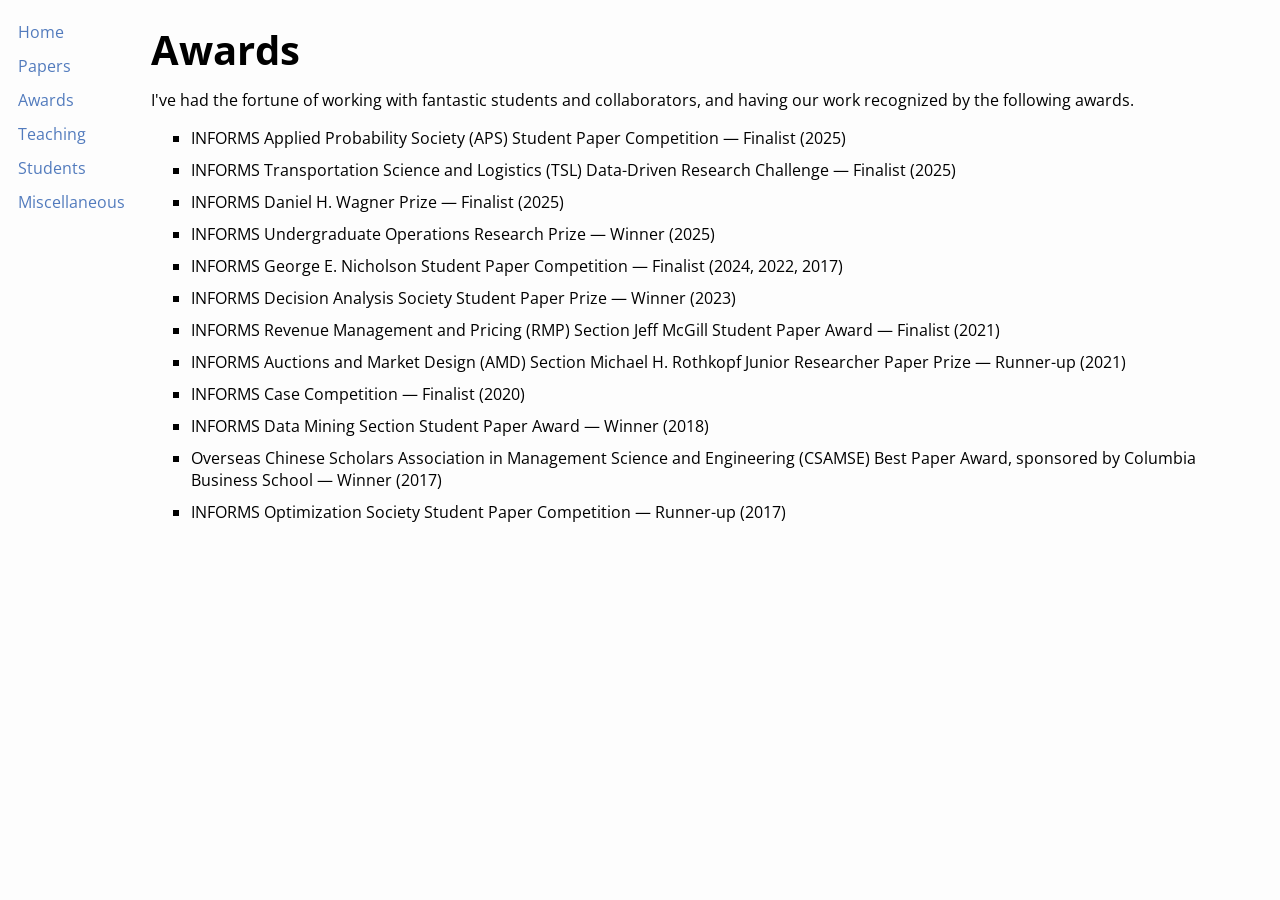
<file: awards.html>
<!DOCTYPE html>
<html lang="en">
<head>
<meta charset="utf-8">
<!-- Global Site Tag (gtag.js) - Google Analytics -->
<script async src="https://www.googletagmanager.com/gtag/js?id=UA-28598669-1"></script>
<script>
window.dataLayer = window.dataLayer || [];
function gtag(){dataLayer.push(arguments)};
gtag('js', new Date());

gtag('config', 'UA-28598669-1');
</script>
<link href='https://fonts.googleapis.com/css?family=Open+Sans' rel='stylesheet' type='text/css'>
<meta name="viewport" content="width=device-width, initial-scale=1">
<meta name="description" content="Awards and competition recognitions for Will Ma and students.">
<meta property="og:description" content="Awards and competition recognitions for Will Ma and students.">
<meta name="author" content="Will Ma">
<link rel="stylesheet" href="style.css" type="text/css" />
<title>Will Ma - Awards</title>
</head>
<body>
<table role="presentation" id="tlayout">
<tr valign="top">
<td id="layout-menu">
<nav aria-label="Main navigation">
<ul class="menu-list">
<li class="menu-item"><a href="index.html">Home</a></li>
<li class="menu-item"><a href="index.html#research">Papers</a></li>
<li class="menu-item"><a href="awards.html">Awards</a></li>
<li class="menu-item"><a href="teaching.html">Teaching</a></li>
<li class="menu-item"><a href="students.html">Students</a></li>
<li class="menu-item"><a href="miscellaneous.html">Miscellaneous</a></li>
</ul>
</nav>
</td>

<td id="layout-content">
<main>
<div class="row" style="margin-top: 2.5%">
<h1>Awards</h1>

<p>I've had the fortune of working with fantastic students and collaborators, and having our work recognized by the following awards.</p>

<ul style="margin-top: 1em;">
  <li>INFORMS Applied Probability Society (APS) Student Paper Competition &mdash; Finalist (2025)</li>
  <li>INFORMS Transportation Science and Logistics (TSL) Data-Driven Research Challenge &mdash; Finalist (2025)</li>
  <li>INFORMS Daniel H. Wagner Prize &mdash; Finalist (2025)</li>
  <li>INFORMS Undergraduate Operations Research Prize &mdash; Winner (2025)</li>
  <li>INFORMS George E. Nicholson Student Paper Competition &mdash; Finalist (2024, 2022, 2017)</li>
  <li>INFORMS Decision Analysis Society Student Paper Prize &mdash; Winner (2023)</li>
  <li>INFORMS Revenue Management and Pricing (RMP) Section Jeff McGill Student Paper Award &mdash; Finalist (2021)</li>
  <li>INFORMS Auctions and Market Design (AMD) Section Michael H. Rothkopf Junior Researcher Paper Prize &mdash; Runner-up (2021)</li>
  <li>INFORMS Case Competition &mdash; Finalist (2020)</li>
  <li>INFORMS Data Mining Section Student Paper Award &mdash; Winner (2018)</li>
  <li>Overseas Chinese Scholars Association in Management Science and Engineering (CSAMSE) Best Paper Award, sponsored by Columbia Business School &mdash; Winner (2017)</li>
  <li>INFORMS Optimization Society Student Paper Competition &mdash; Runner-up (2017)</li>
</ul>

</main>
</td>
</tr>
</table>
</body>
</html>
</file>
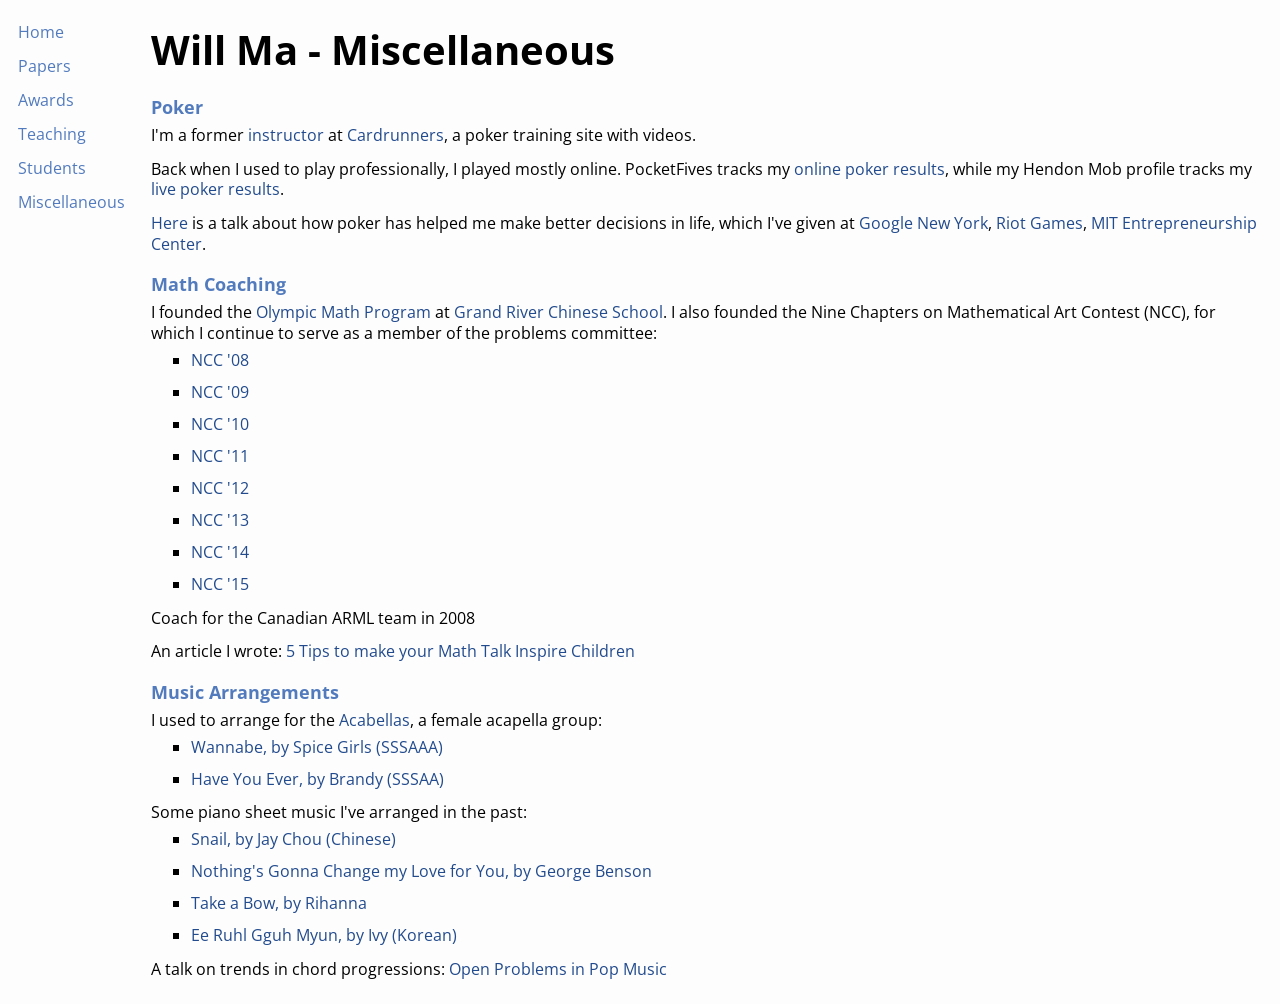
<file: miscellaneous.html>
<!DOCTYPE html>
<html lang="en">
<head>
<meta charset="utf-8">
<!-- Global Site Tag (gtag.js) - Google Analytics -->
<script async src="https://www.googletagmanager.com/gtag/js?id=UA-28598669-1"></script>
<script>
window.dataLayer = window.dataLayer || [];
function gtag(){dataLayer.push(arguments)};
gtag('js', new Date());

gtag('config', 'UA-28598669-1');
</script>
<link href='https://fonts.googleapis.com/css?family=Open+Sans' rel='stylesheet' type='text/css'>
<meta name="viewport" content="width=device-width, initial-scale=1">
<meta name="description" content="Miscellaneous interests of Will Ma, Columbia University, including Prismata and poker.">
<meta property="og:description" content="Miscellaneous interests of Will Ma, Columbia University, including Prismata and poker.">
<meta name="author" content="Will Ma">
<link rel="stylesheet" href="style.css" type="text/css" />
<link rel="stylesheet" href="https://cdnjs.cloudflare.com/ajax/libs/font-awesome/4.7.0/css/font-awesome.min.css">
<title>Will Ma - Miscellaneous</title>
</head>
<body>
<table role="presentation" id="tlayout">
<tr valign="top">
<td id="layout-menu">
<nav aria-label="Main navigation">
<ul class="menu-list">
<li class="menu-item"><a href="index.html">Home</a></li>
<li class="menu-item"><a href="index.html#research">Papers</a></li>
<li class="menu-item"><a href="awards.html">Awards</a></li>
<li class="menu-item"><a href="teaching.html">Teaching</a></li>
<li class="menu-item"><a href="students.html">Students</a></li>
<li class="menu-item"><a href="miscellaneous.html">Miscellaneous</a></li>
</ul>
</nav>
</td>

<td id="layout-content">
<main>
<div class="row" style="margin-top: 2.5%">
<h1>Will Ma - Miscellaneous</h1>

<h3>Poker</h3>
<p>I'm a former <a href="http://www.cardrunners.com/instructors/will+ma/" target="_blank">instructor</a> at <a href="http://www.cardrunners.com/" target="_blank">Cardrunners</a>, a poker training site with videos.</p>
<p>Back when I used to play professionally, I played mostly online.  PocketFives tracks my <a href="http://www.pocketfives.com/profiles/thedreamer/" target="_blank">online poker results</a>, while my Hendon Mob profile tracks my <a href="http://pokerdb.thehendonmob.com/player.php?a=r&n=83561" target="_blank">live poker results</a>.</p>
<p><a href="https://www.youtube.com/watch?v=WkiL_eusiio" target="_blank">Here</a> is a talk about how poker has helped me make better decisions in life, which I've given at <a href="http://www.google.com/about/careers/locations/new-york/" target="_blank">Google New York</a>, <a href="http://www.riotgames.com/" target="_blank">Riot Games</a>, <a href="http://entrepreneurship.mit.edu/" target="_blank">MIT Entrepreneurship Center</a>.</p>
<h3>Math Coaching</h3>
<p>
I founded the <a href="http://grandriverchineseschool.com/Math_e.htm" target="_blank">Olympic Math Program</a> at <a href="http://grandriverchineseschool.com/aboutus.htm" target="_blank">Grand River Chinese School</a>.  I also founded the Nine Chapters on Mathematical Art Contest (NCC), for which I continue to serve as a member of the problems committee:
<ul>
<li><a href="http://grandriverchineseschool.com/NCC08_e.htm" target="_blank">NCC '08</a></li>
<li><a href="http://grandriverchineseschool.com/NCC09_e.htm" target="_blank">NCC '09</a></li>
<li><a href="http://grandriverchineseschool.com/NCC10_e.htm" target="_blank">NCC '10</a></li>
<li><a href="http://grandriverchineseschool.com/NCC11_e.htm" target="_blank">NCC '11</a></li>
<li><a href="http://grandriverchineseschool.com/NCC12_e.htm" target="_blank">NCC '12</a></li>
<li><a href="http://grandriverchineseschool.com/NCC13_e.htm" target="_blank">NCC '13</a></li>
<li><a href="http://grandriverchineseschool.com/NCC14_e.htm" target="_blank">NCC '14</a></li>
<li><a href="http://grandriverchineseschool.com/NCC15_e.htm" target="_blank">NCC '15</a></li>
</ul>
</p>
<p>Coach for the Canadian ARML team in 2008</p>
<p>An article I wrote: <a href="5tips.pdf" target="_blank">5 Tips to make your Math Talk Inspire Children</a></p>
<h3>Music Arrangements</h3>
<p>
I used to arrange for the <a href="http://www.youtube.com/user/TheAcaBellas" target="_blank">Acabellas</a>, a female acapella group:
<ul>
<li><a href="wannabe.pdf" target="_blank">Wannabe, by Spice Girls (SSSAAA)</a></li>
<li><a href="hye.pdf" target="_blank">Have You Ever, by Brandy (SSSAA)</a></li>
</ul>
</p>
<p>
Some piano sheet music I've arranged in the past:
<ul>
<li><a href="snail.pdf" target="_blank">Snail, by Jay Chou (Chinese)</a></li>
<li><a href="nothing.pdf" target="_blank">Nothing's Gonna Change my Love for You, by George Benson</a></li>
<li><a href="tab.pdf" target="_blank">Take a Bow, by Rihanna</a></li>
<li><a href="ivysong.pdf" target="_blank">Ee Ruhl Gguh Myun, by Ivy (Korean)</a></li>
</ul>
</p>
<p>A talk on trends in chord progressions: <a href="open_problems_pop_music.pdf" target="_blank">Open Problems in Pop Music</p>
</main>
</td>
</tr>
</table>
</body>
</html>
</file>
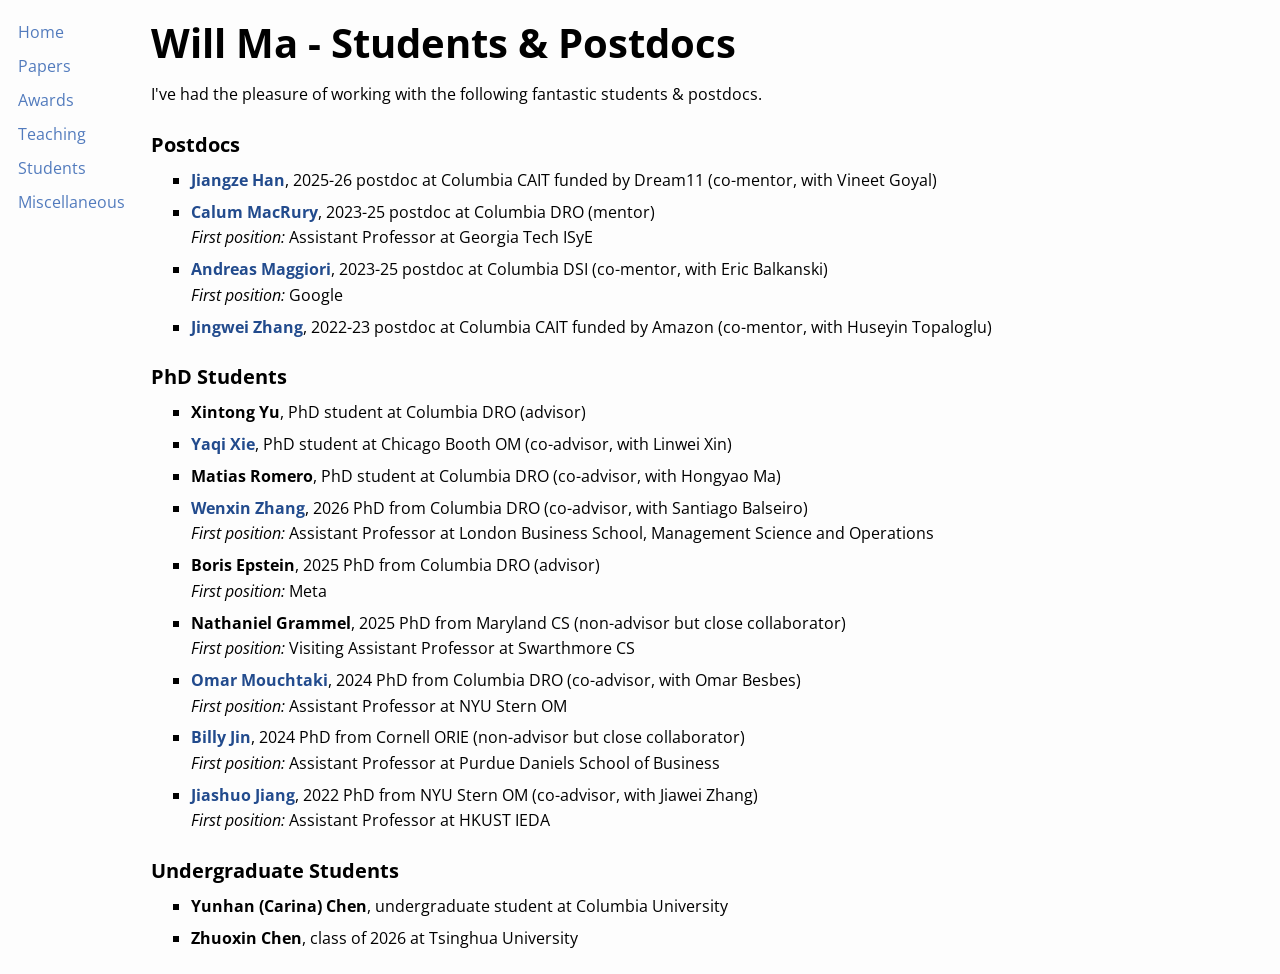
<file: students.html>
<!DOCTYPE html>
<html lang="en">
<head>
<meta charset="utf-8">
<!-- Global Site Tag (gtag.js) - Google Analytics -->
<script async src="https://www.googletagmanager.com/gtag/js?id=UA-28598669-1"></script>
<script>
window.dataLayer = window.dataLayer || [];
function gtag(){dataLayer.push(arguments)};
gtag('js', new Date());

gtag('config', 'UA-28598669-1');
</script>
<link href='https://fonts.googleapis.com/css?family=Open+Sans' rel='stylesheet' type='text/css'>
<meta name="viewport" content="width=device-width, initial-scale=1">
<meta name="description" content="Ph.D. students and postdocs advised by Will Ma at Columbia University.">
<meta property="og:description" content="Ph.D. students and postdocs advised by Will Ma at Columbia University.">
<meta name="author" content="Will Ma">
<link rel="stylesheet" href="style.css" type="text/css" />
<title>Will Ma - Students</title>
</head>
<body>
<table role="presentation" id="tlayout">
<tr valign="top">
<td id="layout-menu">
<nav aria-label="Main navigation">
<ul class="menu-list">
<li class="menu-item"><a href="index.html">Home</a></li>
<li class="menu-item"><a href="index.html#research">Papers</a></li>
<li class="menu-item"><a href="awards.html">Awards</a></li>
<li class="menu-item"><a href="teaching.html">Teaching</a></li>
<li class="menu-item"><a href="students.html">Students</a></li>
<li class="menu-item"><a href="miscellaneous.html">Miscellaneous</a></li>
</ul>
</nav>
</td>

<td id="layout-content">
<main>
<div class="row" style="margin-top: 2.5%">
<h1>Will Ma - Students &amp; Postdocs</h1>


I've had the pleasure of working with the following fantastic students &amp; postdocs.

<h2>Postdocs</h2>
<ul>
<li><p>
<a href="https://www.jiangze-han.com/" target="_blank"><b>Jiangze Han</b></a>, 2025-26 postdoc at Columbia CAIT funded by Dream11 (co-mentor, with Vineet Goyal)
</p></li>
<li><p>
<a href="https://cmacrury.github.io/" target="_blank"><b>Calum MacRury</b></a>, 2023-25 postdoc at Columbia DRO (mentor)
<p><i>First position:</i> Assistant Professor at Georgia Tech ISyE</p>
</p></li>
<li><p>
<a href="https://andreasr27.github.io/" target="_blank"><b>Andreas Maggiori</b></a>, 2023-25 postdoc at Columbia DSI (co-mentor, with Eric Balkanski)
<p><i>First position:</i> Google</p>
</p></li>
<li><p>
<a href="https://sites.google.com/view/jingwei-zhang" target="_blank"><b>Jingwei Zhang</b></a>, 2022-23 postdoc at Columbia CAIT funded by Amazon (co-mentor, with Huseyin Topaloglu)
</p></li>
</ul>

<h2>PhD Students</h2>
<ul>
<li><p>
<b>Xintong Yu</b>, PhD student at Columbia DRO (advisor)
</p></li>
<li><p>
<a href="https://xieyaqi188.github.io/" target="_blank"><b>Yaqi Xie</b></a>, PhD student at Chicago Booth OM (co-advisor, with Linwei Xin)
</p></li>
<li><p>
<b>Matias Romero</b>, PhD student at Columbia DRO (co-advisor, with Hongyao Ma)
</p></li>
<li><p>
<a href="https://wenxinzhang0.github.io/" target="_blank"><b>Wenxin Zhang</b></a>, 2026 PhD from Columbia DRO (co-advisor, with Santiago Balseiro)
<p><i>First position:</i> Assistant Professor at London Business School, Management Science and Operations</p>
</p></li>
<li><p>
<b>Boris Epstein</b>, 2025 PhD from Columbia DRO (advisor)
<p><i>First position:</i> Meta</p>
</p></li>
<li><p>
<b>Nathaniel Grammel</b>, 2025 PhD from Maryland CS (non-advisor but close collaborator)
<p><i>First position:</i> Visiting Assistant Professor at Swarthmore CS</p>
</p></li>
<li><p>
<a href="https://omouchtaki.github.io/" target="_blank"><b>Omar Mouchtaki</b></a>, 2024 PhD from Columbia DRO (co-advisor, with Omar Besbes)
<p><i>First position:</i> Assistant Professor at NYU Stern OM</p>
</p></li>
<li><p>
<a href="https://people.orie.cornell.edu/bzj3/" target="_blank"><b>Billy Jin</b></a>, 2024 PhD from Cornell ORIE (non-advisor but close collaborator)
<p><i>First position:</i> Assistant Professor at Purdue Daniels School of Business</p>
</p></li>
<li><p>
<a href="https://jiashuo3.github.io/" target="_blank"><b>Jiashuo Jiang</b></a>, 2022 PhD from NYU Stern OM (co-advisor, with Jiawei Zhang)
<p><i>First position:</i> Assistant Professor at HKUST IEDA</p>
</p></li>
</ul>

<h2>Undergraduate Students</h2>
<ul>
<li><p><b>Yunhan (Carina) Chen</b>, undergraduate student at Columbia University</p></li>
<li><p><b>Zhuoxin Chen</b>, class of 2026 at Tsinghua University</p></li>
</ul>

</main>
</td>
</tr>
</table>
</body>
</html>
</file>
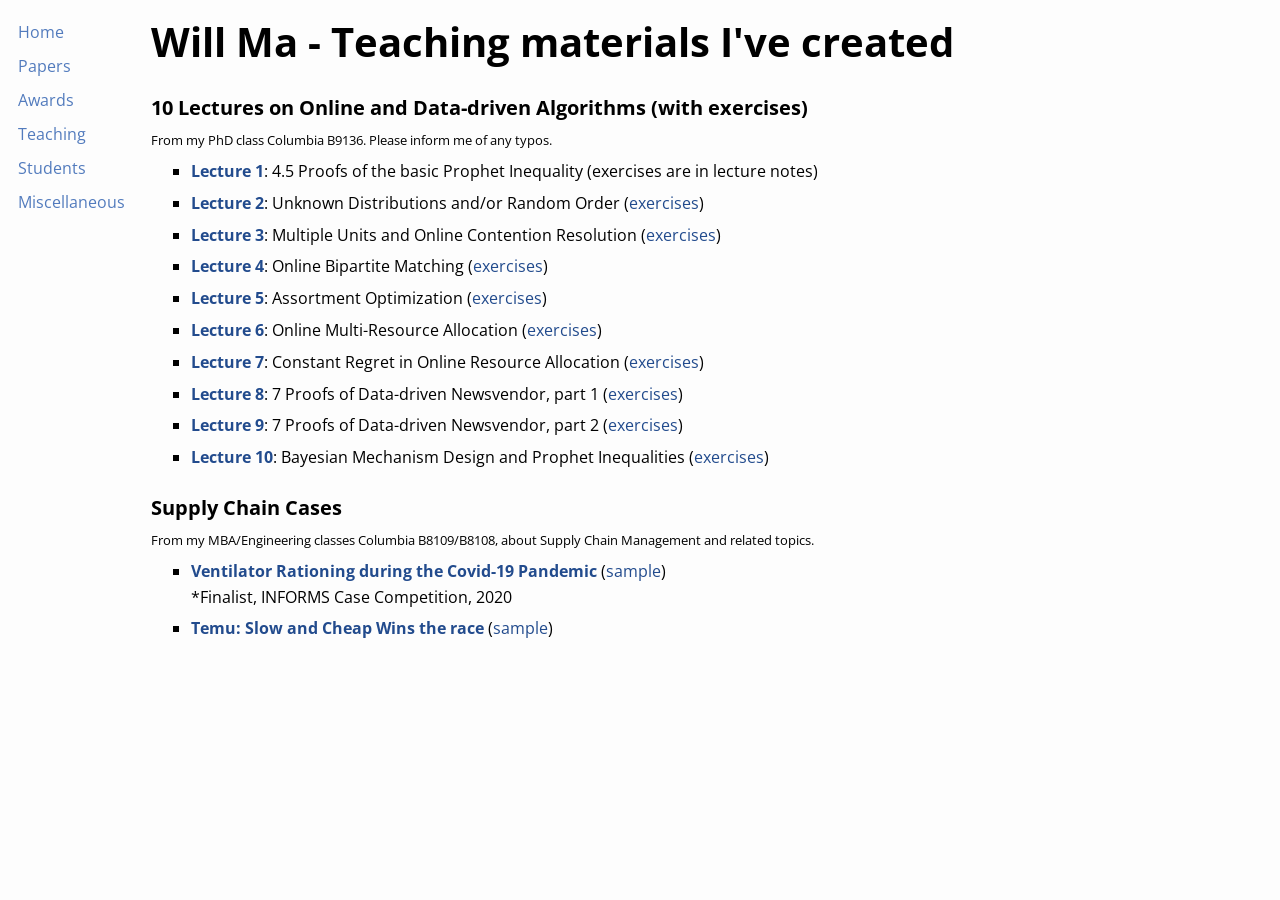
<file: teaching.html>
<!DOCTYPE html>
<html lang="en">
<head>
<meta charset="utf-8">
<!-- Global Site Tag (gtag.js) - Google Analytics -->
<script async src="https://www.googletagmanager.com/gtag/js?id=UA-28598669-1"></script>
<script>
window.dataLayer = window.dataLayer || [];
function gtag(){dataLayer.push(arguments)};
gtag('js', new Date());

gtag('config', 'UA-28598669-1');
</script>
<link href='https://fonts.googleapis.com/css?family=Open+Sans' rel='stylesheet' type='text/css'>
<meta name="viewport" content="width=device-width, initial-scale=1">
<meta name="description" content="Teaching materials by Will Ma, Columbia University. Lecture notes on linear programming, combinatorial optimization, and revenue management.">
<meta property="og:description" content="Teaching materials by Will Ma, Columbia University. Lecture notes on linear programming, combinatorial optimization, and revenue management.">
<meta name="author" content="Will Ma">
<link rel="stylesheet" href="style.css" type="text/css" />
<title>Will Ma - Teaching</title>
</head>
<body>
<table role="presentation" id="tlayout">
<tr valign="top">
<td id="layout-menu">
<nav aria-label="Main navigation">
<ul class="menu-list">
<li class="menu-item"><a href="index.html">Home</a></li>
<li class="menu-item"><a href="index.html#research">Papers</a></li>
<li class="menu-item"><a href="awards.html">Awards</a></li>
<li class="menu-item"><a href="teaching.html">Teaching</a></li>
<li class="menu-item"><a href="students.html">Students</a></li>
<li class="menu-item"><a href="miscellaneous.html">Miscellaneous</a></li>
</ul>
</nav>
</td>

<td id="layout-content">
<main>
<div class="row" style="margin-top: 2.5%">
<h1>Will Ma - Teaching materials I've created</h1>

<h2>10 Lectures on Online and Data-driven Algorithms (with exercises)</h2>
<small>From my PhD class Columbia B9136.  Please inform me of any typos.</small>

<ul>
  <li>
    <p><a href="lec1.pdf" target="_blank"><b>Lecture 1</b></a>: 4.5 Proofs of the basic Prophet Inequality (exercises are in lecture notes)</p>
  </li>
  <li>
    <p><a href="lec2.pdf" target="_blank"><b>Lecture 2</b></a>: Unknown Distributions and/or Random Order (<a href="hwk2.pdf" target="_blank">exercises</a>)</p>
  </li>
  <li>
    <p><a href="lec3.pdf" target="_blank"><b>Lecture 3</b></a>: Multiple Units and Online Contention Resolution (<a href="hwk3.pdf" target="_blank">exercises</a>)</p>
  </li>
  <li>
    <p><a href="lec4.pdf" target="_blank"><b>Lecture 4</b></a>: Online Bipartite Matching (<a href="hwk4.pdf" target="_blank">exercises</a>)</p>
  </li>
  <li>
    <p><a href="lec5.pdf" target="_blank"><b>Lecture 5</b></a>: Assortment Optimization (<a href="hwk5.pdf" target="_blank">exercises</a>)</p>
  </li>
  <li>
    <p><a href="lec6.pdf" target="_blank"><b>Lecture 6</b></a>: Online Multi-Resource Allocation (<a href="hwk6.pdf" target="_blank">exercises</a>)</p>
  </li>
  <li>
    <p><a href="lec7.pdf" target="_blank"><b>Lecture 7</b></a>: Constant Regret in Online Resource Allocation (<a href="hwk7.pdf" target="_blank">exercises</a>)</p>
  </li>
  <li>
    <p><a href="lec8.pdf" target="_blank"><b>Lecture 8</b></a>: 7 Proofs of Data-driven Newsvendor, part 1 (<a href="hwk8.pdf" target="_blank">exercises</a>)</p>
  </li>
  <li>
    <p><a href="lec9.pdf" target="_blank"><b>Lecture 9</b></a>: 7 Proofs of Data-driven Newsvendor, part 2 (<a href="hwk9.pdf" target="_blank">exercises</a>)</p>
  </li>
  <li>
    <p><a href="lec10.pdf" target="_blank"><b>Lecture 10</b></a>: Bayesian Mechanism Design and Prophet Inequalities (<a href="hwk10.pdf" target="_blank">exercises</a>)</p>
  </li>
</ul>

<h2>Supply Chain Cases</h2>
<small>From my MBA/Engineering classes Columbia B8109/B8108, about Supply Chain Management and related topics.</small>

<ul>
<li>
<p><a href="https://caseworks.business.columbia.edu/caseworks/ventilator-rationing-during-covid-19-pandemic" target="_blank"><b>Ventilator Rationing during the Covid-19 Pandemic</b></a> (<a href="ventilator_case_SAMPLE.pdf" target="_blank">sample</a>)</p>
<p>*Finalist, INFORMS Case Competition, 2020</p>
</li>
<li>
<p><a href="https://caseworks.business.columbia.edu/caseworks/temu-slow-and-cheap-win-race" target="_blank"><b>Temu: Slow and Cheap Wins the race</b></a> (<a href="temu_case_SAMPLE.pdf" target="_blank">sample</a>)</p>
</li>
</ul>

</main>
</td>
</tr>
</table>
</body>
</html>
</file>
<file: style.css>
/* Default css file for jemdoc. */
table#tlayout {
    border: none;
    border-collapse: separate;
    background: #fdfdfd;
}

body {
	background: #fdfdfd;
	font-family: 'Open Sans', sans-serif;
	padding-bottom: 8px;
	margin: 0;
}

#layout-menu {
	background: #fdfdfd;
	border: 1px #000000;
	padding-top: 0.5em;
	padding-left: 8px;
	padding-right: 8px;
	font-size: 1.0em;
	width: auto;
	white-space: nowrap;
    text-align: left;
    vertical-align: top;
}

#layout-menu td {
	background: #fdfdfd;
    vertical-align: top;
}

#layout-content {
	padding-top: 0.0em;
	padding-left: 1.0em;
	padding-right: 1.0em;
    border: none;
    background: #fdfdfd;
    text-align: left;
    vertical-align: top;
}

#layout-menu a {
	line-height: 1.5em;
	margin-left: 0.5em;
}

tt {
    background: #fdfdfd;
}

pre, tt {
	font-size: 90%;
	font-family: monaco, monospace;
}

a, a > tt {
	color: #224b8d;
	text-decoration: none;
}

a:hover {
	border-bottom: 1px gray dotted;
}

#layout-menu a.current:link, #layout-menu a.current:visited {
	color: #022b6d;
	border-bottom: 1px gray solid;
}
#layout-menu a:link, #layout-menu a:visited, #layout-menu a:hover {
	color: #527bbd;
	text-decoration: none;
}
#layout-menu a:hover {
	text-decoration: none;
}

div.menu-category {
	border-bottom: 1px solid gray;
	margin-top: 0.8em;
	padding-top: 0.2em;
	padding-bottom: 0.1em;
	font-weight: bold;
}

div.menu-item, li.menu-item {
	padding-left: 16px;
	text-indent: -16px;
	list-style: none;
}

#layout-menu ul.menu-list {
	list-style: none;
	padding: 0;
	margin: 0;
}

#layout-menu nav {
	display: block;
}

div#toptitle {
	padding-bottom: 0.2em;
	margin-bottom: 1.5em;
	border-bottom: 1px solid gray;
}

/* Reduce space if we begin the page with a title. */
div#toptitle + h2, div#toptitle + h3 {
	margin-top: -0.7em;
}

div#subtitle {
	margin-top: 0.0em;
	margin-bottom: 0.0em;
	padding-top: 0em;
	padding-bottom: 0.1em;
}

em {
	font-style: italic;
}

strong {
	font-weight: bold;
}


h1, h2, h3 {
	color: #527bbd;
	margin-top: 0.7em;
	margin-bottom: 0.3em;
	padding-bottom: 0.2em;
	line-height: 1.0;
	padding-top: 0.5em;
}

h1 {
	font-size: 250%;
	color: inherit;
	border-bottom: none;
	padding: 0;
	margin: 0;
	margin-bottom: 0.5em;
}

h2 {
	padding-top: 0.8em;
	font-size: 125%;
	color: inherit;
}

h2 + h3 {
    padding-top: 0.2em;
}

h3 {
	font-size: 110%;
	border-bottom: none;
}

p {
	margin-top: 0.0em;
	margin-bottom: 0.8em;
	padding: 0;
	line-height: 1.3;
}

pre {
	padding: 0;
	margin: 0;
}

div#footer {
	font-size: small;
	border-top: 1px solid #c0c0c0;
	padding-top: 0.1em;
	margin-top: 4.0em;
	color: #c0c0c0;
}

div#footer a {
	color: #80a0b0;
}

div#footer-text {
	float: left;
	padding-bottom: 8px;
}

ul, ol, dl {
	margin-top: 0.2em;
	padding-top: 0;
	margin-bottom: 0.8em;
}

dt {
	margin-top: 0.5em;
	margin-bottom: 0;
}

dl {
	margin-left: 20px;
}

dd {
	color: #222222;
}

dd > *:first-child {
	margin-top: 0;
}

ul {
	list-style-position: outside;
	list-style-type: square;
}

p + ul, p + ol {
	margin-top: -0.5em;
}

/* li ul, li ol { */
	/* margin-top: -0.3em; */
/* } */
li {
	margin: 10px 0;
}

ol {
	list-style-position: outside;
	list-style-type: decimal;
}

li p, dd p {
	margin-bottom: 0.3em;
}


ol ol {
	list-style-type: lower-alpha;
}

ol ol ol {
	list-style-type: lower-roman;
}

p + div.codeblock {
	margin-top: -0.6em;
}

div.codeblock, div.infoblock {
	margin-right: 0%;
	margin-top: 1.2em;
	margin-bottom: 1.3em;
}

div.blocktitle {
	font-weight: bold;
	color: #cd7b62;
	margin-top: 1.2em;
	margin-bottom: 0.1em;
}

div.blockcontent {
	border: 1px solid silver;
	padding: 0.3em 0.5em;
}

div.infoblock > div.blockcontent {
	background: #ffffee;
}

div.blockcontent p + ul, div.blockcontent p + ol {
	margin-top: 0.4em;
}

div.infoblock p {
	margin-bottom: 0em;
}

div.infoblock li p, div.infoblock dd p {
	margin-bottom: 0.5em;
}

div.infoblock p + p {
	margin-top: 0.8em;
}

div.codeblock > div.blockcontent {
	background: #f6f6f6;
}

span.pycommand {
	color: #000070;
}

span.statement {
	color: #008800;
}
span.builtin {
	color: #000088;
}
span.special {
	color: #990000;
}
span.operator {
	color: #880000;
}
span.error {
	color: #aa0000;
}
span.comment, span.comment > *, span.string, span.string > * {
	color: #606060;
}

@media print {
	#layout-menu { display: none; }
}

#fwtitle {
	margin: 2px;
}

#fwtitle #toptitle {
	padding-left: 0.5em;
	margin-bottom: 0.5em;
}

#layout-content h2:first-child, #layout-content h3:first-child {
	margin-top: -0.7em;
}

div#toptitle h1, #layout-content div#toptitle h1 {
	margin-bottom: 0.0em;
	padding-bottom: 0.1em;
	padding-top: 0;
	margin-top: 0.5em;
	border-bottom: none;
}

img.eq {
	padding: 0;
	padding-left: 0.1em;
	padding-right: 0.1em;
	margin: 0;
}

img.eqwl {
	padding-left: 2em;
	padding-top: 0.6em;
	padding-bottom: 0.2em;
	margin: 0;
}

table {
    border: 2px solid black;
    border-collapse: collapse;
}

td {
    padding: 2px;
    padding-left: 0.5em;
    padding-right: 0.5em;
    text-align: center;
    border: 1px solid gray;
}

table + table {
    margin-top: 1em;
}

tr.heading {
    font-weight: bold;
    border-bottom: 2px solid black;
}

img {
    border: none;
}

/* ---- Homepage hero: name, affiliations, profile links, photo ---- */
header.hero {
	display: flex;
	align-items: flex-start;
	justify-content: space-between;
	gap: 1.5em 2.5em;
	margin-bottom: 1em;
}

.hero-text {
	flex: 1 1 24em;
	min-width: 0;
}

header.hero h1 {
	font-size: 2.6em;
	letter-spacing: -0.015em;
	line-height: 1.05;
	margin: 0 0 0.15em;
}

.hero-role {
	font-size: 1.15em;
	font-weight: 600;
	color: #2b2b2b;
	margin-bottom: 0.35em;
}

.hero-affil {
	font-size: 1.05em;
	line-height: 1.45;
	color: #333333;
	margin-bottom: 0.9em;
}

ul.hero-links {
	list-style: none;
	display: flex;
	flex-wrap: wrap;
	gap: 0.5em;
	margin: 0;
	padding: 0;
}

ul.hero-links li {
	margin: 0;
	padding: 0;
}

a.pill {
	display: inline-flex;
	align-items: center;
	gap: 0.45em;
	padding: 0.42em 0.9em;
	border: 1px solid #cfd8e6;
	border-radius: 999px;
	background: #ffffff;
	color: #224b8d;
	font-size: 0.95em;
	line-height: 1;
	white-space: nowrap;
	transition: background-color 0.15s ease, border-color 0.15s ease, transform 0.15s ease;
}

a.pill:hover, a.pill:focus-visible {
	background: #eaf1fb;
	border-color: #527bbd;
	border-bottom: 1px solid #527bbd; /* override the site-wide dotted hover underline */
	transform: translateY(-1px);
}

a.pill svg {
	width: 1.05em;
	height: 1.05em;
	fill: currentColor;
	flex: none;
}

img.hero-photo {
	flex: none;
	width: 260px;
	height: auto;
	border-radius: 14px;
	box-shadow: 0 6px 18px rgba(20, 40, 80, 0.14);
}

p.callout {
	margin: 1em 0 0;
	padding: 0.75em 1em;
	max-width: 40em;
	border-left: 4px solid #cc0000;
	border-radius: 0 10px 10px 0;
	background: #fff4f4;
	color: #9b0000;
	font-weight: 600;
	line-height: 1.4;
}

p.callout a {
	color: #cc0000;
	text-decoration: underline;
}

/* Lists whose bullets are icons (homepage Miscellaneous) */
ul.icon-list {
	list-style: none;
}

ul.icon-list li {
	position: relative;
}

ul.icon-list .bullet {
	position: absolute;
	left: -1.7em;
	width: 1.6em;
	text-align: center;
}

/* ---- Mobile: stack the side menu on top of the content ---- */
@media (max-width: 768px) {
	/* Break the outer layout table into stacked full-width blocks */
	#tlayout, #tlayout > tbody, #tlayout > tbody > tr { display: block; }
	#layout-menu, #layout-content { display: block; width: auto; }

	/* Menu becomes a horizontal, wrapping bar across the top */
	#layout-menu {
		white-space: normal;
		padding: 0.4em 12px;
		border-bottom: 1px solid #ccc;
	}
	#layout-menu ul.menu-list {
		display: flex;
		flex-wrap: wrap;
		gap: 0.25em 1.1em;
	}
	#layout-menu li.menu-item {
		padding-left: 0;
		text-indent: 0;
	}
	#layout-menu a {
		margin-left: 0;
		line-height: 2;
	}

	#layout-content {
		padding: 0.6em 12px 0;
	}

	/* Prevent horizontal overflow; let images scale down */
	img { max-width: 100%; height: auto; }

	/* Hero: photo on top, then name and links */
	header.hero {
		flex-direction: column;
		gap: 1em;
	}
	img.hero-photo {
		order: -1;
		width: 180px;
	}
	header.hero h1 {
		font-size: 2.2em;
	}
}
</file>
